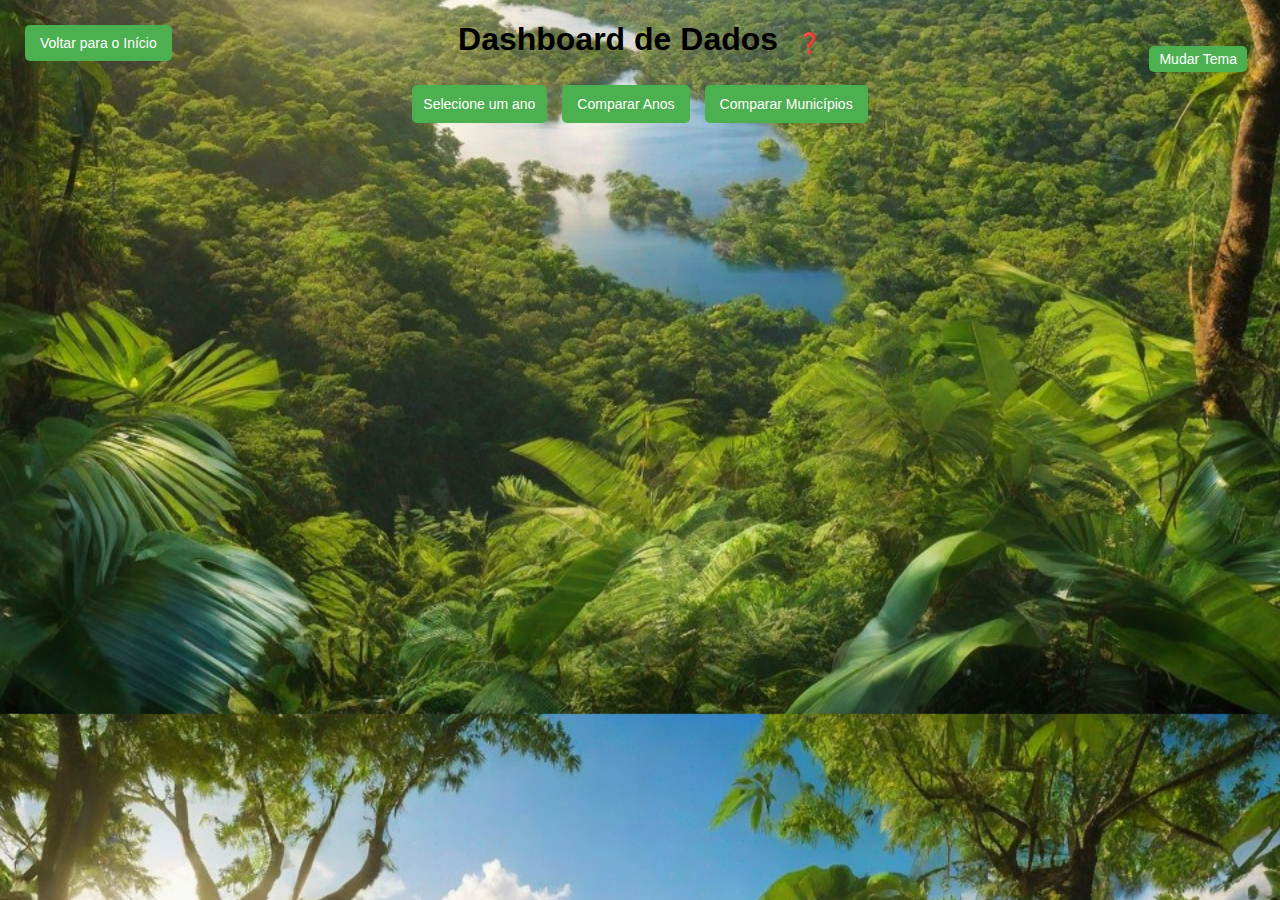
<file: index.html>
<!DOCTYPE html>
<html lang="pt-BR">
<head>
    <meta charset="UTF-8">
    <meta name="viewport" content="width=device-width, initial-scale=1.0">
    <title>Dashboard</title>
    <!-- Atualizando o link para o CSS na pasta CSS -->
    <link rel="stylesheet" href="CSS/style.css">
    <style>
        /* Estilo para o botão "Voltar para o Início" */
        #homeButton {
            position: absolute;
            top: 20px; /* Distância do topo */
            left: 20px; /* Distância da esquerda */
            padding: 10px 15px;
            background-color: #4CAF50; /* Cor de fundo */
            color: white; /* Cor do texto */
            border: none;
            border-radius: 5px;
            cursor: pointer;
            font-size: 14px;
            z-index: 2; /* Garante que o botão fique acima de outros elementos */
        }

        #homeButton:hover {
            background-color: #45a049; /* Cor de fundo ao passar o mouse */
        }
    </style>
</head>
<body class="index-page">  <!-- Aplica a classe index-page no index.html -->
    <header>
        <h1>Dashboard de Dados
            <!-- Ícone de dúvida com texto explicativo -->
            <span class="tooltip">❓</span>
        </h1>
        <button id="themeToggle" onclick="toggleTheme()">Mudar Tema</button>
    </header>

    <!-- Botão "Voltar para o Início" no canto superior esquerdo -->
    <button id="homeButton" onclick="window.location.href=window.location.href">Voltar para o Início</button>

    <div class="controls">
        <select id="yearSelect">
            <option value="">Selecione um ano</option>
            <option value="2000">2000</option>
            <option value="2010">2010</option>
            <option value="2022">2022</option>
        </select>
        <button onclick="window.location.href='comparacao.html'">Comparar Anos</button>
        <button onclick="window.location.href='municipios.html'">Comparar Municípios</button>
    </div>

    <div id="dataDisplay"></div>

    <!-- Atualizando o script para o JS na pasta javaScript -->
    <script src="javaScript/script.js"></script>
</body>
</html>
</file>
<file: CSS/style.css>
/* Estilo para o corpo da página */
body {
    font-family: Arial, sans-serif;
    color: black;
    transition: background-color 0.3s, color 0.3s;
    background-color: #e4f4e0; /* Cor de fundo verde suave */
}

/* Estilo padrão do fundo da página */
body.index-page {
    background-image: url('../imagens/imagem.jpg');  /* Sobe uma pasta para acessar a pasta 'imagens' */
    background-size: cover;
    background-position: center;
}

/* Remover imagem de fundo para outras páginas */
body.no-image {
    background-image: none;
}

.dark-theme {
    background-color: black;
    color: white;
}

/* Container principal */
.container {
    max-width: 800px;
    margin: 0 auto;
    padding: 20px;
}

/* Cabeçalho */
header {
    text-align: center;
    margin-bottom: 20px;
    position: relative;
}

#themeToggle {
    position: absolute;
    right: 20px;
    top: 20px;
    padding: 5px 10px;
}

/* Controles (botões e seletores) */
.controls {
    display: flex;
    justify-content: center;
    margin-bottom: 20px;
}

select {
    margin-right: 10px;
    padding: 5px;
}

button {
    padding: 5px 10px;
}

/* Tabelas */
table {
    width: 100%;
    border-collapse: collapse;
    margin-top: 20px;
}

table, th, td {
    border: 1px solid black;
}

.dark-theme table, .dark-theme th, .dark-theme td {
    border: 1px solid white;
}

th, td {
    padding: 8px;
    text-align: left;
}

/* Mensagem de erro */
.error-message {
    color: red;
}

/* Estilos específicos para o conteúdo */
.header, .controls, #dataDisplay {
    margin: 20px;
}

/* Canvas para gráficos */
canvas {
    max-width: 100%;
    height: 80vh;   /* Ajusta a altura do gráfico */
    margin: 20px auto;
    display: block;
}

/* Responsividade */
@media (max-width: 768px) {
    .controls {
        flex-direction: column;
        top: 10%;
    }

    .controls select,
    .controls button {
        width: 80%;
        margin-bottom: 10px;
    }
}

/* Estilo para o ícone de interrogação */
.tooltip {
    cursor: pointer;
    font-size: 20px;  /* Tamanho do ícone */
    margin-left: 10px;
}

/* Mostrar a dica ao passar o mouse */
.tooltip:hover::after {
    content: "Este site permite consultar e comparar dados relacionados ao Rio Paraguaçu, incluindo informações sobre o uso da terra e mudanças ao longo dos anos.";
    position: fixed; /* Fixa a posição na tela */
    top: 50%;  /* Coloca a bolha no meio vertical da tela */
    left: 50%; /* Coloca a bolha no meio horizontal da tela */
    transform: translate(-50%, -50%); /* Centraliza completamente */
    background-color: #333; /* Cor de fundo da bolha */
    color: white; /* Cor do texto */
    padding: 10px 15px; /* Mais espaçamento */
    border-radius: 8px; /* Borda arredondada */
    white-space: normal; /* Permite quebra de linha se necessário */
    font-size: 14px; /* Tamanho do texto */
    z-index: 1; /* Garante que a bolha fique acima de outros elementos */
    box-shadow: 0 4px 8px rgba(0, 0, 0, 0.3); /* Sombra para dar destaque */
    max-width: 300px; /* Limita a largura da bolha */
    text-align: center; /* Centraliza o texto dentro da bolha */
    width: auto; /* Permite que a bolha se ajuste à largura do conteúdo */
    min-width: 200px; /* Garante que a bolha tenha uma largura mínima */
}

/* Estilo comum para todos os botões */
button {
    padding: 10px 15px;
    background-color: #4CAF50; /* Cor de fundo */
    color: white; /* Cor do texto */
    border: none;
    border-radius: 5px;
    cursor: pointer;
    font-size: 14px;
    z-index: 2; /* Garante que o botão fique acima de outros elementos */
    margin: 5px;
}

button:hover {
    background-color: #45a049; /* Cor de fundo ao passar o mouse */
}

/* Estilo para o botão "Voltar para o Início" */
#homeButton {
    position: absolute;
    top: 20px; /* Distância do topo */
    left: 20px; /* Distância da esquerda */
}

/* Estilo para o botão "Mudar Tema" */
#themeToggle {
    position: absolute;
    right: 20px; /* Distância da direita */
    top: 20px; /* Distância do topo */
}

/* Estilo para os elementos de seleção (select) */
select {
    padding: 10px;
    font-size: 14px;
    border: 1px solid #4CAF50; /* Cor da borda para combinar com os botões */
    border-radius: 5px;
    background-color: #4CAF50; /* Cor de fundo igual aos botões */
    color: white; /* Cor do texto */
    cursor: pointer;
    margin: 5px;
    appearance: none; /* Remove a aparência padrão do select */
    -webkit-appearance: none; /* Para navegadores baseados em WebKit (Chrome, Safari) */
    -moz-appearance: none; /* Para Firefox */
}

/* Adiciona um ícone de seta customizado no select */
select::-ms-expand {
    display: none; /* Remove a seta padrão do IE */
}

/* Estilo para as opções dentro do select */
select option {
    background-color: #4CAF50;
    color: white;
    padding: 10px;
}

/* Estilo para o botão de seleção e controle */
.controls button {
    margin-left: 10px;
}

/* Estilo para quando o select estiver em foco */
select:focus {
    outline: none; /* Remove a borda azul do foco */
    border-color: #45a049; /* Borda com cor mais escura ao focar */
}

/* Efeito ao passar o mouse no select */
select:hover {
    border-color: #45a049; /* Borda com cor mais escura */
}
</file>
